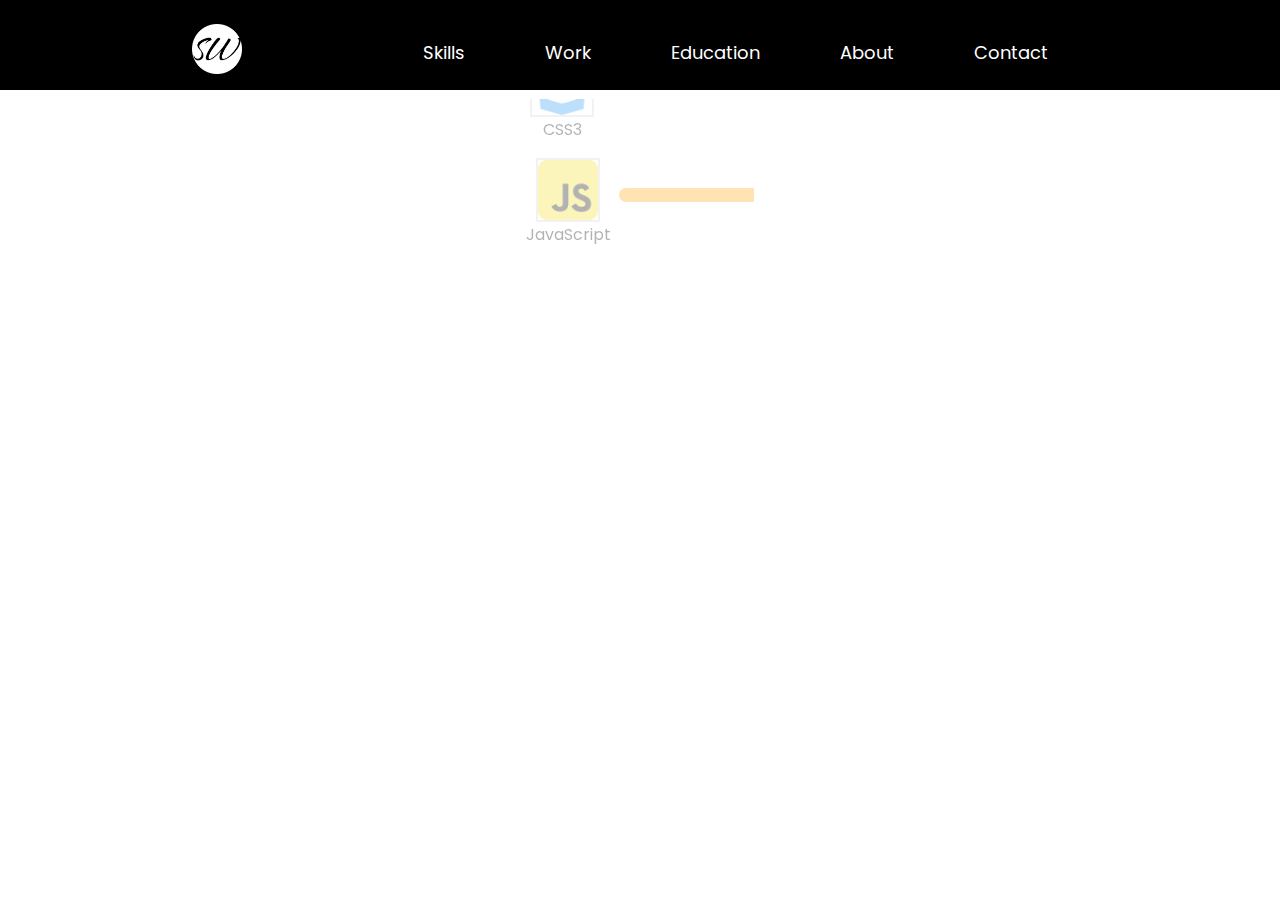
<file: index.html>
<!DOCTYPE html>
<html lang="en">

<head>
    <meta charset="UTF-8">
    <meta http-equiv="X-UA-Compatible" content="IE=edge">
    <meta name="viewport" content="width=device-width, initial-scale=1.0">
    <title>About me | Snehal Warke</title>
    <link rel="shortcut icon" href="./favicon/favicon-32x32.png" type="image/x-icon">
    <link rel="stylesheet" href="./css/style.css">
    <link rel="stylesheet" href="./css/skills.css">
</head>

<body>
    <nav class="navbar showNav">
        <div class="flexnav">
            <div class="logo marginLeft">
                <!-- <img src="./favicon/android-chrome-192x192.png" class="logo" alt=""> -->
                <img src="./favicon/android-chrome-192x192.png" alt="logo">
            </div>
            <div class="marginRight hide">
                <ul class="list2">
                    <li> <a href="#">Skills</a> </li>
                    <li> <a href="./projects.html">Work</a> </li>
                    <li> <a href="./education.html">Education</a> </li>
                    <li> <a href="./about.html">About</a> </li>
                    <li> <a href="./contact.html">Contact</a> </li>
                </ul>
            </div>
            <div class="cross marginRight">
                <div class="hamA"></div>
                <div class="hamC"></div>
            </div>

            <div class="hamBurger marginRight">
                <div class="hamB"></div>
                <div class="hamB"></div>
                <div class="hamB"></div>
            </div>
        </div>

        <div class="marginRight show">
            <ul class="list">
                <li> <a href="#">Skills</a> </li>
                <li> <a href="./projects.html">Work</a> </li>
                <li> <a href="./education.html">Education</a> </li>
                <li> <a href="./about.html">About</a> </li>
                <li> <a href="./contact.html">Contact</a> </li>
            </ul>
        </div>



    </nav>

    <section class="relate">
        <div id="skills">
            <div>
                <h1>The Tech-Stack I am good at :</h1>

                <div class="scaleInfo ">
                    <div class=" skillsInfo ">
                        <img src="./assets/html.png" alt="">
                        <div>HTML5</div>
                    </div>

                    <div class="scale1"></div>
                    <span class="sc1"></span>
                    <div class="per">100%</div>
                </div>

                <div class="scaleInfo ">
                    <div class=" skillsInfo ">
                        <img src="./assets/css.png" alt="">
                        <div>CSS3</div>
                    </div>

                    <div class="scale2"></div>
                    <span class="sc2"></span>
                    <div class="per">100%</div>
                </div>

                <div class="scaleInfo ">
                    <div class=" skillsInfo ">
                        <img src="./assets/js.png" alt="">
                        <div>JavaScript</div>
                    </div>

                    <div class="scale3"></div>
                    <span class="sc3"></span>
                    <div class="per">100%</div>
                </div>

                <div class="scaleInfo ">
                    <div class=" skillsInfo ">
                        <img src="./assets/jquery.png" alt="">
                        <div>JQuery</div>
                    </div>

                    <div class="scale4"></div>
                    <span class="sc4"></span>
                    <div class="per">100%</div>
                </div>

                <div class="scaleInfo ">
                    <div class=" skillsInfo ">
                        <img src="./assets/c.png" alt="">
                        <div>C Lang</div>
                    </div>

                    <div class="scale5"></div>
                    <span class="sc5"></span>
                    <div class="per">100%</div>
                </div>
            </div>


            <div class="skillsPic">
                <video autoplay loop src="./assets/sneCode.mp4" alt=""  >

            </div>
        </div>
    </section>

</body>
<script src="./js/jquery-3.6.0.min.js"></script>
<script src="./js/jquery.js"></script>
<script src="./js/scriptIdx.js"></script>

</html>
</file>
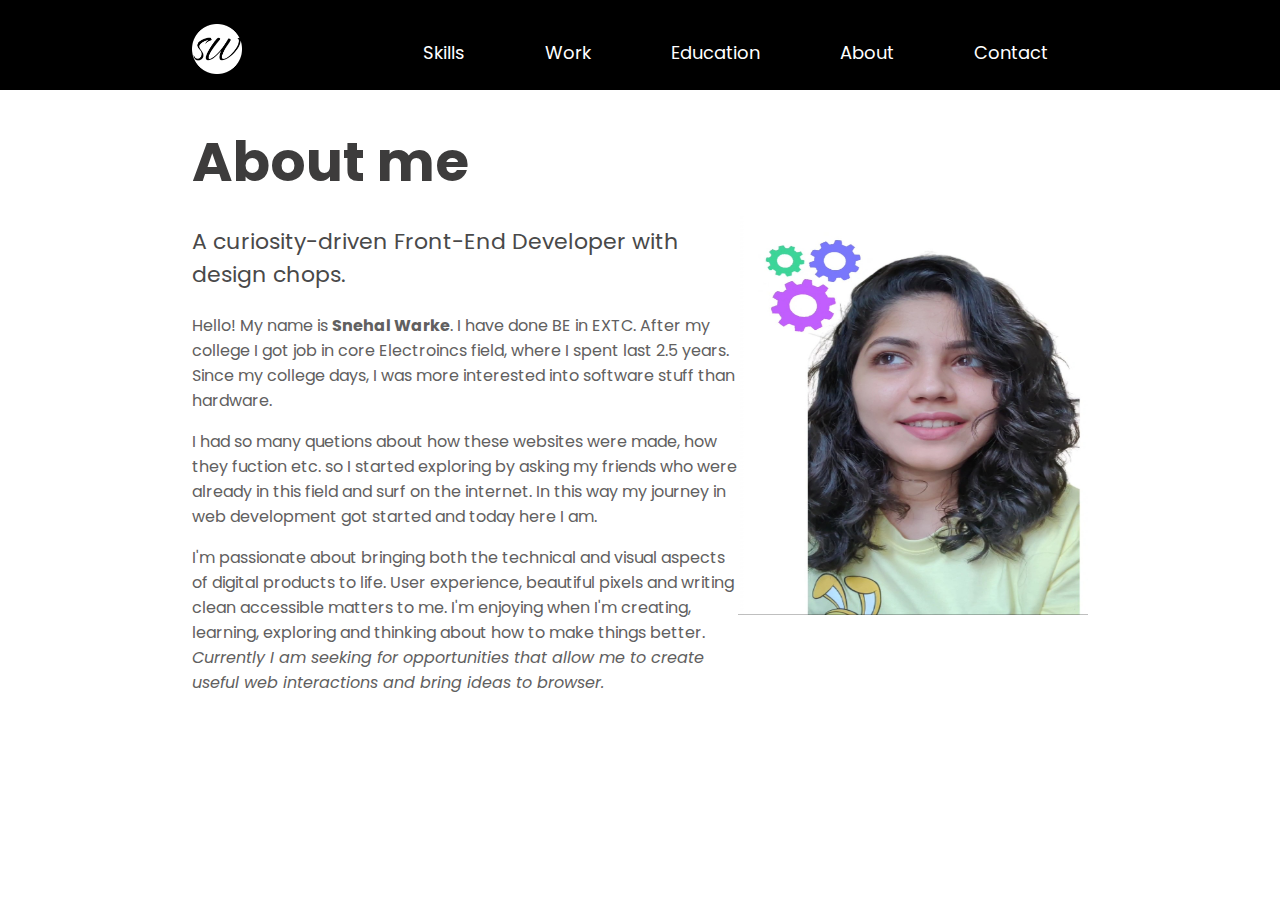
<file: about.html>
<!DOCTYPE html>
<html lang="en">

<head>
    <meta charset="UTF-8">
    <meta http-equiv="X-UA-Compatible" content="IE=edge">
    <meta name="viewport" content="width=device-width, initial-scale=1.0">
    <title>About me | Snehal Warke</title>
    <link rel="shortcut icon" href="./favicon/favicon-32x32.png" type="image/x-icon">
    <link rel="stylesheet" href="./css/style.css">
</head>

<body>
    <nav class="navbar showNav">
        <div class="flexnav">
            <div class="logo marginLeft">
                <!-- <img src="./favicon/android-chrome-192x192.png" class="logo" alt=""> -->
                <img src="./favicon/android-chrome-192x192.png" alt="logo">
            </div>
            <div class="marginRight hide">
                <ul class="list2">
                    <li> <a href="./index.html">Skills</a> </li>
                    <li> <a href="./projects.html">Work</a> </li>
                    <li> <a href="./education.html">Education</a> </li>
                    <li> <a href="./about.html">About</a> </li>
                    <li> <a href="./contact.html">Contact</a> </li>
                </ul>
            </div>
            <div class="cross marginRight">
                <div class="hamA"></div>
                <div class="hamC"></div>
            </div>

            <div class="hamBurger marginRight">
                <div class="hamB"></div>
                <div class="hamB"></div>
                <div class="hamB"></div>
            </div>
        </div>

        <div class="marginRight show">
            <ul class="list">
                <li> <a href="./index.html">Skills</a> </li>
                <li> <a href="./projects.html">Work</a> </li>
                <li> <a href="./education.html">Education</a> </li>
                <li> <a href="./about.html">About</a> </li>
                <li> <a href="./contact.html">Contact</a> </li>
            </ul>
        </div>



    </nav>

    <section class="relate">
        <div id="About">
            <div class="abtInfo">
                <h1>About me</h1>
                <p>A curiosity-driven Front-End Developer with design chops.</p>
                <p class="abtPara">Hello! My name is <strong>Snehal Warke</strong>. I have done BE in EXTC. After my
                    college I got job in core Electroincs field, where I spent last 2.5 years. Since my college days,
                    I was more interested into software stuff than hardware.
                <p class="abtPara">
                    I had so many quetions about how these websites were made, how they fuction etc. so I started
                    exploring by asking my friends
                    who were already in this field and surf on the internet. In this way my journey in web development
                    got
                    started and today here I am.
                <p class="abtPara"> I'm passionate about bringing both the
                    technical and visual aspects of digital products
                    to life. User experience, beautiful pixels and writing clean accessible matters to me.
                    I'm enjoying when I'm creating, learning, exploring and thinking about how to make things better.
                    <em>Currently I
                        am seeking for opportunities that allow me to create useful web interactions and bring ideas to
                        browser.</em>
                </p>

                </p>

            </div>
            <div class="abtPic">
                <img src="./assets/SNECOVERPIC.jpg" alt="">

            </div>
        </div>
    </section>

</body>

<script src="./js/scriptIdx.js"></script>

</html>
</file>
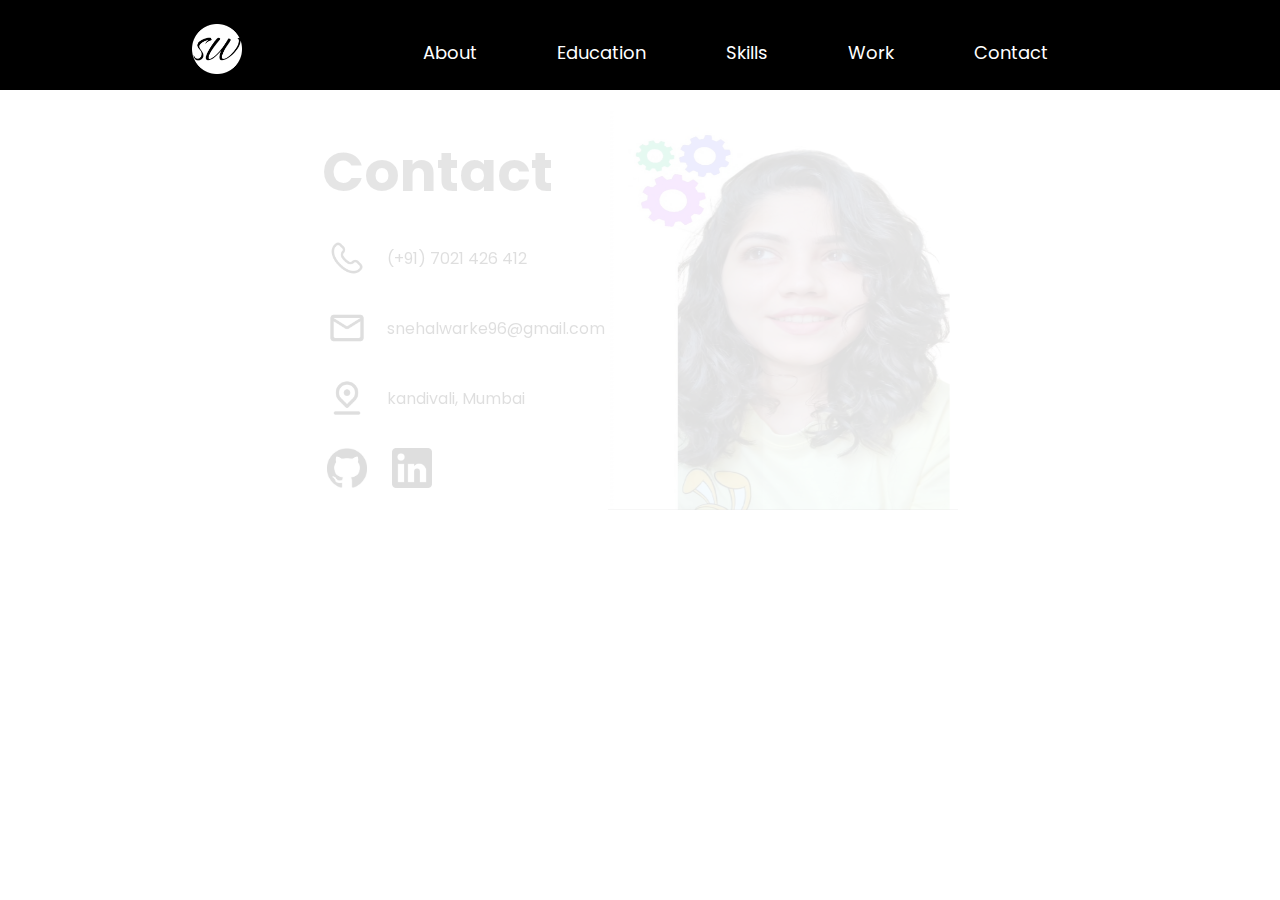
<file: contact.html>
<!DOCTYPE html>
<html lang="en">

<head>
    <meta charset="UTF-8">
    <meta http-equiv="X-UA-Compatible" content="IE=edge">
    <meta name="viewport" content="width=device-width, initial-scale=1.0">
    <title>Contact me | Snehal Warke</title>
    <link rel="shortcut icon" href="./favicon/favicon-32x32.png" type="image/x-icon">
    <link rel="stylesheet" href="./css/style.css">
    <link rel="stylesheet" href="./css/cont.css">
</head>

<body>
    <nav class="navbar showNav">
        <div class="flexnav">
            <div class="logo marginLeft">
                <!-- <img src="./favicon/android-chrome-192x192.png" class="logo" alt=""> -->
                <img src="./favicon/android-chrome-192x192.png" alt="logo">
            </div>
            <div class="marginRight hide">
                <ul class="list2">
                    <li> <a href="./index.html">About</a> </li>
                    <li> <a href="./education.html">Education</a> </li>
                    <li> <a href="./skills.html">Skills</a> </li>
                    <li> <a href="./projects.html">Work</a> </li>
                    <li> <a href="./contact.html">Contact</a> </li>
                </ul>
            </div>
            <div class="cross marginRight">
                <div class="hamA"></div>
                <div class="hamC"></div>
            </div>

            <div class="hamBurger marginRight">
                <div class="hamB"></div>
                <div class="hamB"></div>
                <div class="hamB"></div>
            </div>
        </div>

        <div class="marginRight show">
            <ul class="list">
                <li> <a href="./index.html">About</a> </li>
                <li> <a href="./education.html">Education</a> </li>
                <li> <a href="./skills.html">Skills</a> </li>
                <li> <a href="./projects.html">Work</a> </li>
                <li> <a href="./contact.html">Contact</a> </li>
            </ul>
        </div>



    </nav>
    <section class="relate">
        <div id="contact">


            <div class="contInfo">
                <h1>Contact</h1>
                <div class="conlist">
                    <div> <img src="./assets/con1.png" alt=""> (+91) 7021 426 412 </div>
                    <div> <img src="./assets/con2.png" alt=""> snehalwarke96@gmail.com</div>
                    <div> <img src="./assets/con3.png" alt=""> kandivali, Mumbai</div>
                    <div> <a href="https://github.com/snehalwarke96"><img src="./assets/github.png" alt=""></a><a
                            href="https://www.linkedin.com/feed/"><img src="./assets/linkdin.png" alt=""></a>
                    </div>
                </div>

            </div>
            <div class="abtPic">
                <img src="./assets/SNECOVERPIC.jpg" alt="">

            </div>
        </div>
    </section>

</body>
<script src="./js/jquery-3.6.0.min.js"></script>
<script src="./js/jquery.js"></script>
<script src="./js/scriptIdx.js"></script>

</html>
</file>
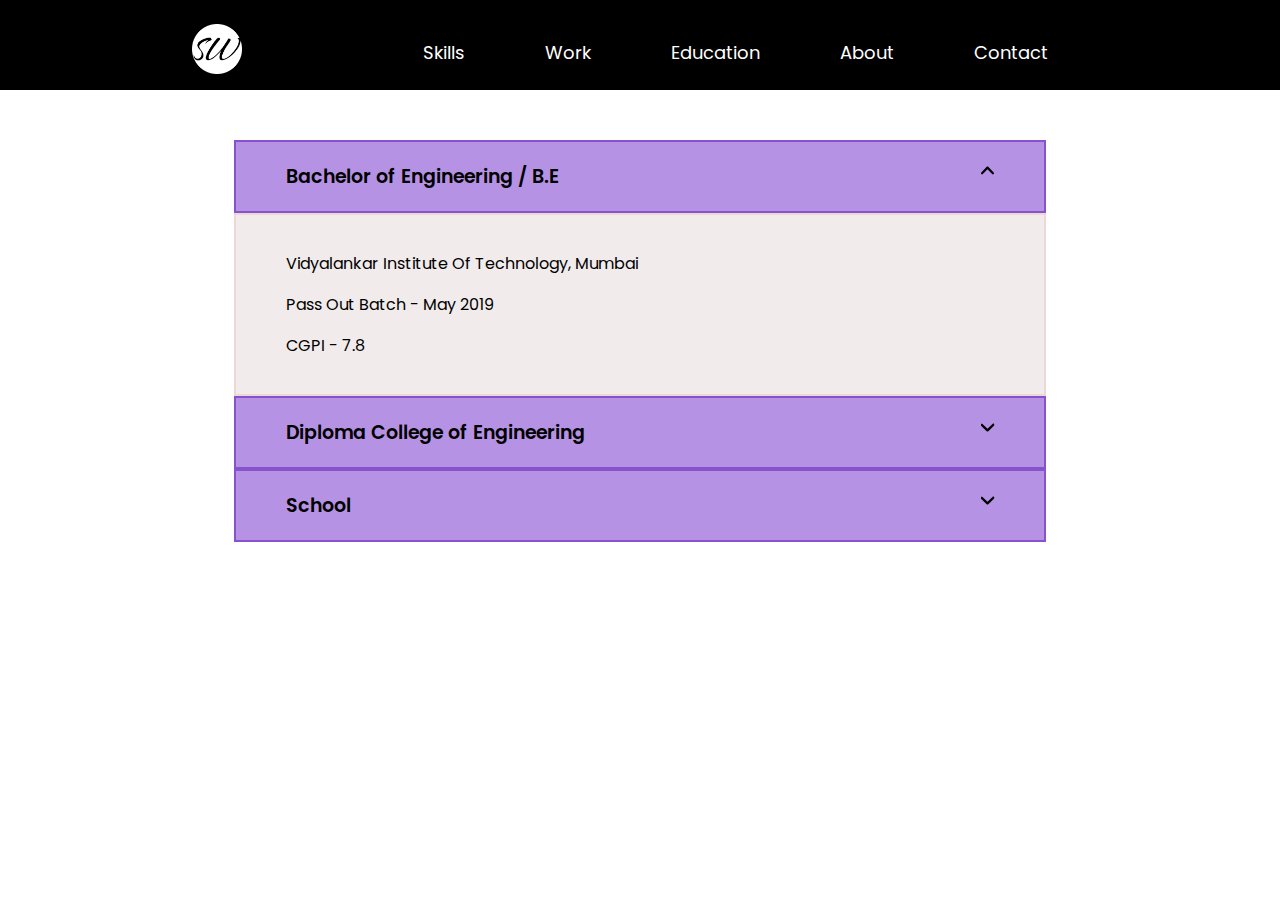
<file: education.html>
<!DOCTYPE html>
<html lang="en">

<head>
    <meta charset="UTF-8">
    <meta http-equiv="X-UA-Compatible" content="IE=edge">
    <meta name="viewport" content="width=device-width, initial-scale=1.0">
    <title>Education Details | Snehal Warke</title>
    <link rel="shortcut icon" href="./favicon/favicon-32x32.png" type="image/x-icon">
    <link rel="stylesheet" href="./css/style.css">
    <link rel="stylesheet" href="./css/edu.css">
</head>

<nav class="navbar showNav">
    <div class="flexnav">
        <div class="logo marginLeft">
            <!-- <img src="./favicon/android-chrome-192x192.png" class="logo" alt=""> -->
            <img src="./favicon/android-chrome-192x192.png" alt="logo">
        </div>
        <div class="marginRight hide">
            <ul class="list2">
                <li> <a href="./index.html">Skills</a> </li>
                <li> <a href="./projects.html">Work</a> </li>
                <li> <a href="./education.html">Education</a> </li>
                <li> <a href="./about.html">About</a> </li>
                <li> <a href="./contact.html">Contact</a> </li>
            </ul>
        </div>
        <div class="cross marginRight">
            <div class="hamA"></div>
            <div class="hamC"></div>
        </div>

        <div class="hamBurger marginRight">
            <div class="hamB"></div>
            <div class="hamB"></div>
            <div class="hamB"></div>
        </div>
    </div>

    <div class="marginRight show">
        <ul class="list">
            <li> <a href="./index.html">Skills</a> </li>
            <li> <a href="./projects.html">Work</a> </li>
            <li> <a href="./education.html">Education</a> </li>
            <li> <a href="./about.html">About</a> </li>
            <li> <a href="./contact.html">Contact</a> </li>
        </ul>
    </div>



</nav>

    <section class="relate">
        <div id="Education">
        <div class="clg ">
            <div class="colgDeg">
                <div class="bold">
                    Bachelor of Engineering / B.E
                </div>

                <div class="Cdown Cup">
                    <img class="imgProp" src="./assets/angle-up-solid.svg" alt="">
                </div>
            </div>
            <div id="comDet" class="colgDetails detNone">
            <p>Vidyalankar Institute Of Technology, Mumbai</p>
            <p>Pass Out Batch - May 2019</p>
            <p>CGPI - 7.8 </p>
            </div>
        </div>

        <div class="diploma">
            <div class="colgDeg">
                <div class="bold">
                    Diploma College of Engineering 
                </div>

                <div  class="Ddown Dup">
                    <img class="imgProp" src="./assets/angle-up-solid.svg" alt="">
                </div>
            </div>
            <div id="comDet" class="diplomaDetails detNone">
            <p>Premlila Vithaldas Polytechnic, Mumbai</p>
            <p>Pass Out Batch - May 2016</p>
            <p>Percentage - 81% </p>
            </div>
        </div>
        
        <div class="school">
            <div class="colgDeg">
                <div class="bold">
                    School
                </div>

                <div  class="Sdown Sup">
                    <img class="imgProp" src="./assets/angle-up-solid.svg" alt="">
                </div>
            </div>
            <div class="schoolDetails detNone">
            <p>Sane Guruji Vidyalaya, Mumbai</p>
            <p>Pass Out Batch - 2012</p>
            <p>Percentage - 86.18% </p>
            </div>
        </div>
    </div>
    </section>

</body>
<script src="./js/jquery-3.6.0.min.js"></script>
<script src="./js/script.js"></script>
<script src="./js/scriptIdx.js"></script>

</html>
</file>
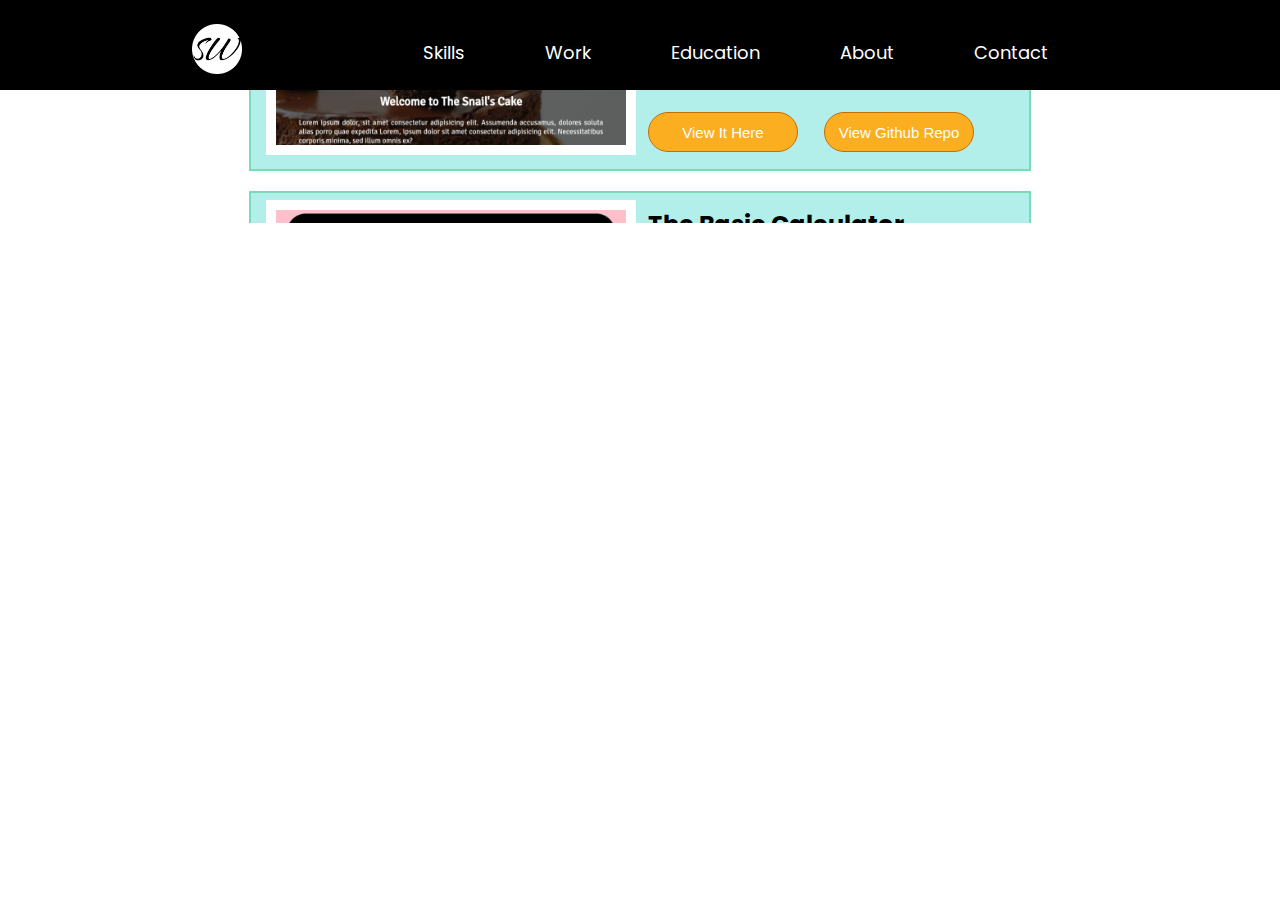
<file: projects.html>
<!DOCTYPE html>
<html lang="en">

<head>
    <meta charset="UTF-8">
    <meta http-equiv="X-UA-Compatible" content="IE=edge">
    <meta name="viewport" content="width=device-width, initial-scale=1.0">
    <title>About me | Snehal Warke</title>
    <link rel="shortcut icon" href="./favicon/favicon-32x32.png" type="image/x-icon">
    <link rel="stylesheet" href="./css/style.css">
    <link rel="stylesheet" href="./css/work.css">
</head>

<body>
    <nav class="navbar showNav">
        <div class="flexnav">
            <div class="logo marginLeft">
                <!-- <img src="./favicon/android-chrome-192x192.png" class="logo" alt=""> -->
                <img src="./favicon/android-chrome-192x192.png" alt="logo">
            </div>
            <div class="marginRight hide">
                <ul class="list2">
                    <li> <a href="./index.html">Skills</a> </li>
                    <li> <a href="./projects.html">Work</a> </li>
                    <li> <a href="./education.html">Education</a> </li>
                    <li> <a href="./about.html">About</a> </li>
                    <li> <a href="./contact.html">Contact</a> </li>
                </ul>
            </div>
            <div class="cross marginRight">
                <div class="hamA"></div>
                <div class="hamC"></div>
            </div>

            <div class="hamBurger marginRight">
                <div class="hamB"></div>
                <div class="hamB"></div>
                <div class="hamB"></div>
            </div>
        </div>

        <div class="marginRight show">
            <ul class="list">
                <li> <a href="./index.html">Skills</a> </li>
                <li> <a href="./projects.html">Work</a> </li>
                <li> <a href="./education.html">Education</a> </li>
                <li> <a href="./about.html">About</a> </li>
                <li> <a href="./contact.html">Contact</a> </li>
            </ul>
        </div>



    </nav>

    <section class="relate" id="projects">
        <div >
            <h1>Responsive Websites I've Built</h1>
            <div class="proj1">

                <div><img src="./assets/proj3.jpg" alt=""></div>
                <div class="proj1Data">
                    <h2>Clone Website</h2>
                    <p>I tried to clone ankur Warikoo website from scratch just for my learning interest.</p>
                    <p><img src="./assets/html.png" alt=""><img src="./assets/css.png" alt=""><img src="./assets/js.png" alt=""></p>
                    <div> <a href="https://snehalwarke96.github.io/Landing-Page/" target="_blank"><button> View It
                                Here</button></a> <a href="https://github.com/snehalwarke96/Landing-Page"
                            target="_blank"><button> View Github Repo</button></a></div>
                </div>
            </div>

            <div class="proj1">

                <div><img src="./assets/proj4.jpg" alt=""></div>
                <div class="proj1Data">
                    <h2>The Landing Page</h2>
                    <p>This is the cake selling webpage.</p>
                    <p><img src="./assets/html.png" alt=""><img src="./assets/css.png" alt=""><img src="./assets/js.png" alt=""></p>
                    <div> <a href="https://snehalwarke96.github.io/Cakewebpage/" target="_blank"><button> View It
                                Here</button></a> <a href="https://github.com/snehalwarke96/Cakewebpage"
                            target="_blank"><button> View Github Repo</button></a></div>
                </div>
            </div>

            <div class="proj1">

                <div><img src="./assets/proj1.jpg" alt=""></div>
                <div class="proj1Data">
                    <h2>The Basic Calculator</h2>
                    <p>This is the basic calculator where user can make add, sub, mult and division operation.</p>
                    <p><img src="./assets/html.png" alt=""><img src="./assets/css.png" alt=""><img src="./assets/js.png" alt=""></p>
                    <div> <a href="https://snehalwarke96.github.io/Calculator/" target="_blank"><button> View It
                                Here</button></a> <a href="https://github.com/snehalwarke96/Calculator"
                            target="_blank"><button> View Github Repo</button></a></div>
                </div>
            </div>

            <div class="proj1">

                <div><img src="./assets/proj2.jpg" alt=""></div>
                <div class="proj1Data">
                    <h2>the Clock</h2>
                    <p>This is the clock which shows current time.</p>
                    <p><img src="./assets/html.png" alt=""><img src="./assets/css.png" alt=""><img src="./assets/js.png" alt=""></p>
                    <div> <a href="https://snehalwarke96.github.io/Clock/" target="_blank"><button> View It
                                Here</button></a> <a href="https://github.com/snehalwarke96/Clock"
                            target="_blank"><button> View Github Repo</button></a></div>
                </div>
            </div>


        </div>
    </section>

</body>
<script src="./js/jquery-3.6.0.min.js"></script>
<script src="./js/jquery.js"></script>
<script src="./js/scriptIdx.js"></script>
</html>
</file>
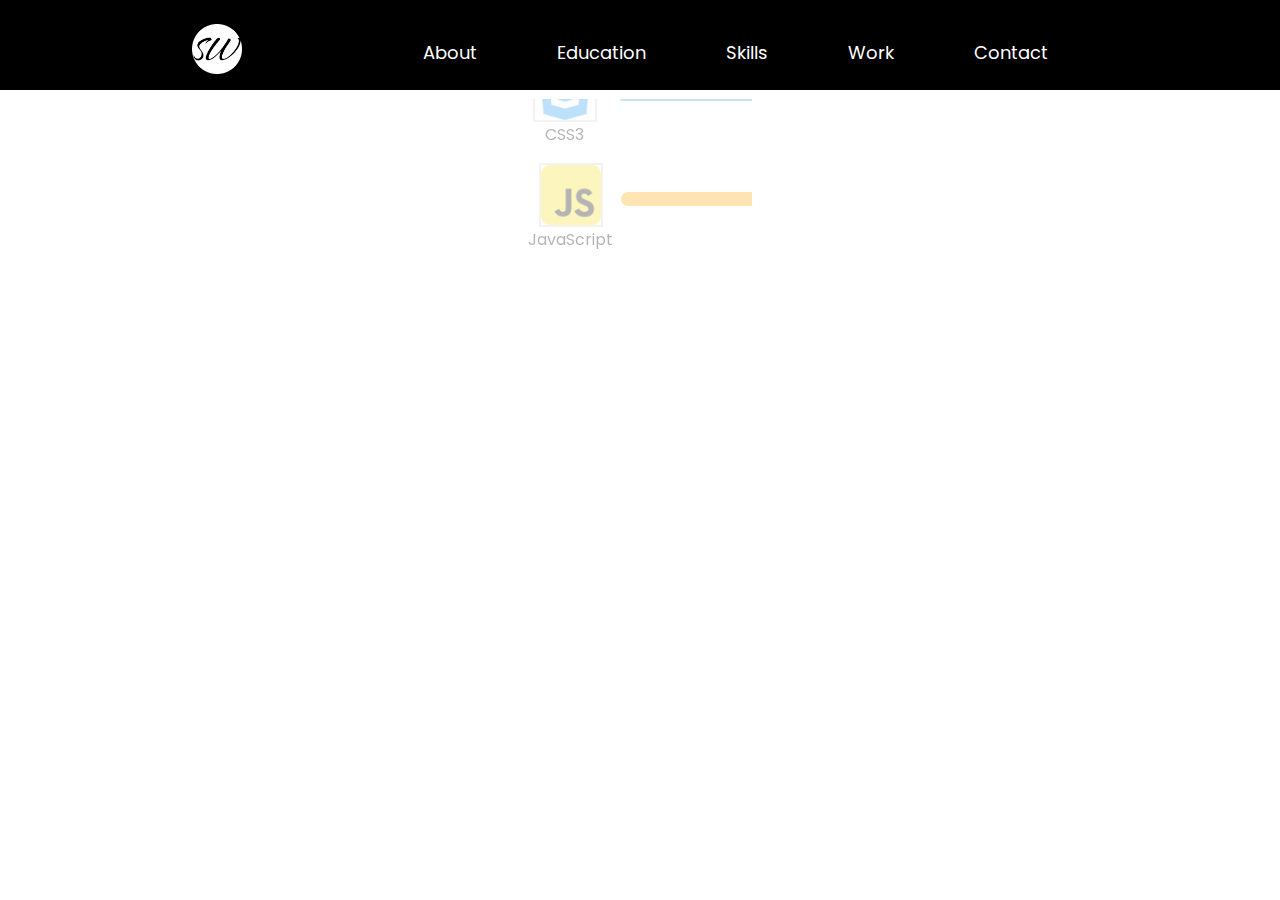
<file: skills.html>
<!DOCTYPE html>
<html lang="en">

<head>
    <meta charset="UTF-8">
    <meta http-equiv="X-UA-Compatible" content="IE=edge">
    <meta name="viewport" content="width=device-width, initial-scale=1.0">
    <title>About me | Snehal Warke</title>
    <link rel="shortcut icon" href="./favicon/favicon-32x32.png" type="image/x-icon">
    <link rel="stylesheet" href="./css/style.css">
    <link rel="stylesheet" href="./css/skills.css">
</head>

<body>
    <nav class="navbar showNav">
        <div class="flexnav">
            <div class="logo marginLeft">
                <!-- <img src="./favicon/android-chrome-192x192.png" class="logo" alt=""> -->
                <img src="./favicon/android-chrome-192x192.png" alt="logo">
            </div>
            <div class="marginRight hide">
                <ul class="list2">
                    <li> <a href="./index.html">About</a> </li>
                    <li> <a href="./education.html">Education</a> </li>
                    <li> <a href="./skills.html">Skills</a> </li>
                    <li> <a href="./projects.html">Work</a> </li>
                    <li> <a href="./contact.html">Contact</a> </li>
                </ul>
            </div>
            <div class="cross marginRight">
                <div class="hamA"></div>
                <div class="hamC"></div>
            </div>

            <div class="hamBurger marginRight">
                <div class="hamB"></div>
                <div class="hamB"></div>
                <div class="hamB"></div>
            </div>
        </div>

        <div class="marginRight show">
            <ul class="list">
                <li> <a href="./index.html">About</a> </li>
                <li> <a href="./education.html">Education</a> </li>
                <li> <a href="./skills.html">Skills</a> </li>
                <li> <a href="./projects.html">Work</a> </li>
                <li> <a href="./contact.html">Contact</a> </li>
            </ul>
        </div>



    </nav>

    <section class="relate">
        <div id="skills">
            <div>
                <h1>The Tech-Stack I am good at :</h1>

                <div class="scaleInfo ">
                    <div class=" skillsInfo ">
                        <img src="./assets/html.png" alt="">
                        <div>HTML5</div>
                    </div>

                    <div class="scale1"></div>
                    <span class="sc1"></span>
                    <div class="per">100%</div>
                </div>

                <div class="scaleInfo ">
                    <div class=" skillsInfo ">
                        <img src="./assets/css.png" alt="">
                        <div>CSS3</div>
                    </div>

                    <div class="scale2"></div>
                    <span class="sc2"></span>
                    <div class="per">100%</div>
                </div>

                <div class="scaleInfo ">
                    <div class=" skillsInfo ">
                        <img src="./assets/js.png" alt="">
                        <div>JavaScript</div>
                    </div>

                    <div class="scale3"></div>
                    <span class="sc3"></span>
                    <div class="per">100%</div>
                </div>

                <div class="scaleInfo ">
                    <div class=" skillsInfo ">
                        <img src="./assets/jquery.png" alt="">
                        <div>JQuery</div>
                    </div>

                    <div class="scale4"></div>
                    <span class="sc4"></span>
                    <div class="per">100%</div>
                </div>

                <div class="scaleInfo ">
                    <div class=" skillsInfo ">
                        <img src="./assets/c.png" alt="">
                        <div>C Lang</div>
                    </div>

                    <div class="scale5"></div>
                    <span class="sc5"></span>
                    <div class="per">100%</div>
                </div>
            </div>


            <div class="skillsPic">
                <video src="./assets/sneCode.mp4" alt="" autoplay loop>

            </div>
        </div>
    </section>

</body>
<script src="./js/jquery-3.6.0.min.js"></script>
<script src="./js/jquery.js"></script>
<script src="./js/scriptIdx.js"></script>

</html>
</file>
<file: css/style.css>
@import url('https://fonts.googleapis.com/css2?family=Caveat:wght@500&family=Dancing+Script&family=Lato&family=Libre+Baskerville&family=Poppins&family=Roboto:wght@300&family=Signika+Negative&family=Tapestry&display=swap');


body {
    margin: 0;
    padding: 0;
    box-sizing: border-box;
    font-family: 'Poppins', sans-serif;
    
    /* background-color: black; */
}

.hamBurger{
    display: none;

}

.relate{
    /* background-color: pink; */
    width: auto;
    height: auto;
    display: flex;
    justify-content: center;
}

.marginLeft{
    margin-left: 15vw;
    
}
.marginRight{
    margin-right: 15vw;
}

.logo img {
    width: 50px;
    filter: invert();
}
.logo:hover {
    filter: invert();
    /* cursor: pointer; */
}

.showNav
{
    height: 80vh;
    padding-top: 10px;
    background-color: black;
}

.navbar {

    background-color: black;
    height: 80px;

}


.flexnav{
    display: flex;
    justify-content: space-between;
    align-items: center;
    margin-top: 13px;
}








.list,.list2 {
    display: flex;
    
}

.list li, .list2 li {
    list-style: none;
    margin:0px 30px;
}

.list li a, .list2 li a {
    text-decoration: none;
    color: white;
    font-size: 18px;
    padding: 10px;
}
.list2 li  :hover {
    cursor: pointer;
    color: gray;
   
}

#About{
    
    position:absolute;
    display: flex;
    flex-direction: row;
   align-items: center;
   padding-bottom: 15px;
   margin-top: 30px;

   width: 60vw;

 

 
}

.abtPic img{
    width: 350px;
    height: 400px;
    /* border: 2px solid black; */
   
}


h1{
    /* position: absolute; */
    font-size: 55px;
    font-weight: bold;
    margin: 0px 0px 0px 0px;
    padding: 0px 0px 0px 0px;
    color: rgb(61, 60, 60);
}

.abtInfo{
    font-size: 22px;
    /* border: 2px solid black; */
    /* margin: 0px; */
    color: rgb(73, 73, 73);
    /* position: absolute; */
}

.abtPara{
    font-size: 16px;
    color: rgb(97, 96, 96); 
}

.hamA{
    width: 20px;
    border-top: 2px solid #f7f3f3 ;
    padding-bottom:-10px ;
    transform: rotate(50deg);
}
.hamC{
    width: 20px;
    border-top: 2px solid #f7f3f3 ;
    padding-bottom:-15px ;
    transform: rotate(-50deg);
}




.cross{
display: none;
}

.hamB{
    width: 40px;
    border-top: 2px solid white ;
    padding-bottom:5px ;
}




@media screen and (max-width: 1300px) {
    #About{
        width: 70vw;
    }
    
}

@media screen and (max-width: 1100px) {
    #About{
        width: 80vw;
    }
    .list, .cross, .hamBurger {
        display: none;
        /* background-color: aqua; */
        
    }
    .marginLeft{
        margin-left: 10vw;
        
    }
    .marginRight{
        margin-right: 10vw;
    }
       
}

    

@media screen and (max-width: 900px) {
    #About{
        width: 87vw;
    }
    .list li  :hover{
        cursor: pointer;
        color: gray;
       
       
    }
    
    .list , .hide{
        display: none;
        /* background-color: aqua; */
        
    }
    .list li {
        list-style: none;
        margin:40px 0px;
        
       
    }
    .show{
        /* background-color: aqua; */
        display: block;
        display: flex;
        justify-content: center;
        align-items: center;
    }
    .list li a{
        font-size: 22px;
       
    }
    .hamBurger{
        display: block;
        
    }
    /* .flexnav{
        display: flex;
        justify-content: space-between;
        align-items: center;
    } */
  

    h1{
        /* position: absolute; */
        font-size: 30px;
        
    }

    .abtInfo{
        font-size: 15px;
    }
    
    .abtPara{
        font-size: 12px;
    }

    .abtPic img{
        width: 250px;
        height: 300px;
        /* border: 2px solid black; */
       
    }
    
}

@media screen and (max-width: 600px) {
    #About{
        flex-wrap: wrap;
        /* align-items: center; */
        justify-content: center;
    }

    .abtPic img{
        width: 200px;
        height: 250px;
        /* border: 2px solid black; */
       
    }
    .logo img {
        width: 35px;
    
    }
    .hamB {
        width: 30px;
       
    }
}
</file>
<file: css/skills.css>
/* skills */


#skills{
    position:absolute;
    display: flex;
    align-items: center;
    justify-content: space-around;
    align-content: center;
    width: 60vw;
    height: auto;
    padding-bottom: 15px;
   margin: 30px;
    /* background-color: aqua; */
}

.skillsPic video{
    width: 350px;
    height: 450px;
    /* margin-left: 30px; */
}

.skillsInfo img{
    width: 60px;
    margin-top: 16px;
    border: 2px solid rgb(218, 211, 211);

}
.skillsInfo {
    display: flex;
    flex-direction: column;
    align-items: center;
    justify-content: center;
    align-content: center;
    
    
}

.scale1{
    border: 2px solid rgb(255, 64, 0);
    background-color: rgb(255, 64, 0);
    border-radius: 8px 0px 0px 8px;
    width: 220px;
    height: 10px;
    margin-left: 20px;
}
.sc1{
    border: 2px solid rgb(255, 64, 0);
    border-radius: 0px 8px 8px 0px;
    width: 30px;
    height: 10px;
   
}
.scale2{
    border: 2px solid  rgb(72, 160, 195);
    background-color: rgb(72, 160, 195);
    border-radius: 8px 0px 0px 8px;
    width: 200px;
    height: 10px;
    margin-left: 20px;
}
.sc2{
    border: 2px solid  rgb(72, 160, 195);
    border-radius: 0px 8px 8px 0px;
    width: 50px;
    height: 10px;
}
.scale3{
    border: 2px solid orange;
    background-color: orange;
    border-radius: 8px 0px 0px 8px;
    width: 130px;
    height: 10px;
    margin-left: 8px;
}
.sc3{
    border: 2px solid orange;
    border-radius: 0px 8px 8px 0px;
    width: 120px;
    height: 10px;
}
.scale4{
    border: 2px solid gray;
    background-color: gray;
    border-radius: 8px 0px 0px 8px;
    width: 80px;
    height: 10px;
    margin-left: 20px;
}
.sc4{
    border: 2px solid gray;
    border-radius: 0px 8px 8px 0px;
    width: 170px;
    height: 10px;
}
.scale5{
    border: 2px solid rgb(22, 97, 182);
    background-color: rgb(22, 97, 182);
    border-radius: 8px 0px 0px 8px;
    width: 60px;
    height: 10px;
    margin-left: 20px;
}
.sc5{
    border: 2px solid rgb(22, 97, 182);
    border-radius: 0px 8px 8px 0px;
    width: 190px;
    height: 10px;
}


.scaleInfo{
    display: flex;
    align-items: center;
    justify-content: center;
    align-content: center;   
}

.per{
    margin-left: 8px;
}

h1{
   
    font-size: 22px;
    color: rgb(60, 58, 58);
}

@media screen and (max-width: 1200px) {

    #skills{
        width: 80vw;
    }
    /* .skillsPic{
       display: none;
    } */
}
@media screen and (max-width: 900px) {
    .skillsPic{
        display: none;
     }
    #skills{
        width: 85vw;
        justify-content: center;
    }
   
}
@media screen and (max-width: 550px) {
    .skillsPic{
        display: none;
     }
    #skills{
        width: 85vw;
        justify-content: center;
    }

    .scale1{
        width: 130px;
        height: 6px;
        margin-left: 5px;
    
    }
    .sc1{
        width: 20px;
        height: 6px;
       
    }

    .scale2{
    width: 120px;
    height: 6px;
    margin-left: 5px;
    
}
.sc2{
    width: 30px;
    height: 6px;
}
.scale3{
    width: 80px;
    height: 6px;
    margin-left: -2px;
 
}
.sc3{
    width: 70px;
    height: 6px;
}
.scale4{
    width: 50px;
    height: 6px;
    margin-left: 5px;
   
}
.sc4{
    width: 100px;
    height: 6px;
}
.scale5{
    width: 30px;
    height: 6px;
    margin-left: 5px;
 
}
.sc5{
    width: 120px;
    height: 6px;
}

    .skillsInfo img{
        width: 30px;
        margin-top: 16px;
        border: 2px solid rgb(218, 211, 211);
    
    }

    
    
    h1{
        font-size: 15px;
      
 
    }

     div{
        font-size: 12px;

    }
   
}
</file>
<file: css/cont.css>
.conlist img{
    width: 40px;
    
    margin-right: 15px;
    padding: 5px;
}
.conlist img:hover{
    /* filter: invert(1); */
    
     border: 2px solid black;
     border-radius: 50%;
   

}
.conlist div{
    /* list-style: none; */
    display: flex;
    margin-bottom: 20px;
    align-items: center;
    
}

#contact{
    margin:20px;
    display: flex;
    /* background-color: aqua; */
    justify-content: space-evenly;
    align-items: flex-start;
    width: 50vw;
}

 h1{
    font-size: 55px;
    font-weight: bold;
    margin:20px 0px;
    color: rgb(61, 60, 60);
}

@media screen and (max-width: 510px) {
    h1{
        font-size: 40px;
    }
    .conlist img{
        width: 30px;
        
        margin-right: 15px;
        padding: 5px;
    }

    .conlist div{
       font-size: 15px;
        
    }

    #contact{
        flex-wrap: wrap;
    }

}
</file>
<file: css/edu.css>
/* edu */


#Education{
    margin-top: 50px;
    position:absolute;
    
    }
    
    
    .colgDeg{
        display: flex;
        justify-content: space-between;
        align-content: center;
        background-color: rgb(182, 146, 229);
        border: 2px solid rgb(136, 82, 207);
        padding: 20px;
        /* margin: 0px 20px; */
        width: 60vw;
    }
    
    .colgDeg div{
        margin-left: 30px;
        
    }
    
    .diplomaDetails {
        background-color: rgb(241, 235, 235);
        border: 2px solid rgb(237, 216, 216);
        padding: 20px 50px;
        display: block;
        /* border: 2px solid black; */
        
        
    }
    .schoolDetails{
        background-color: rgb(241, 235, 235);
        border: 2px solid rgb(237, 216, 216);
        padding: 20px 50px;
        display: block;
        /* border: 2px solid black; */
        
        
    }
    
    .detNone{
        display: none;
    }
    .colgDetails{
        background-color: rgb(241, 235, 235);
        border: 2px solid rgb(237, 216, 216);
        padding: 20px 50px;
        display: block;  
    }
    
    
    .Cdown img{
        transform: rotate(180deg);
        
    }
    
    .Cup img{
        transform: rotate(0deg);
    }
    .Dup img{
        transform: rotate(0deg);
    }
    .Sup img{
        transform: rotate(0deg);
    }
    
    .Sdown img{
        transform: rotate(180deg);
       
    }

    .imgProp{
        height: 18px;
        /* filter: invert(); */
        margin-right: 30px;
    }
    
    .Ddown img{
   
        transform: rotate(180deg);
    }

    .bold{
        font-size: 19px;
        font-weight: 600;
    }


    @media screen and (max-width: 900px) {
    .colgDeg{
        width: 80vw;
       
    }
}

    @media screen and (max-width: 600px) {
        .colgDeg{
            width: 85vw;
            padding: 10px;
        }
    
        .bold{
            font-size: 15px;
            font-weight: 300;
        }
        p{
            font-size: 12px;
        }

        .imgProp{
            height: 15px;
            /* filter: invert(); */
            margin-right: 10px;
        }

        .colgDetails, .diplomaDetails, .schoolDetails{
            padding: 10px 20px;
        }

        .colgDeg div{
            margin-left: 10px;
            
        }
    }

     @media screen and (max-width: 400px) {
        .colgDeg{
            width: 85vw;
            padding: 5px;
        }
    
        .bold{
            font-size: 12px;
            font-weight: 300;
        }
        p{
            font-size: 8px;
        }

        .imgProp{
            height: 10px;
         /* filter: invert();  */
            margin-right: 10px;
        }

        .colgDetails, .diplomaDetails, .schoolDetails{
            padding: 10px 10px;
        }
        .colgDeg div{
            margin-left: 5px;
            
        }
    }
</file>
<file: css/work.css>
.relate{
    align-items: center;
    justify-content: center;
    /* background-color: aqua; */
}

.proj1 img{
    width: 350px;
    margin: 2px 10px;
    border: 10px solid white;
}

.proj1 button{
    width: 150px;
    margin-right: 20px;
    height: 40px;
    border: 1px solid  rgb(199, 109, 7);
    background-color: rgb(251,174,31);
    padding: 3px;
    cursor: pointer;
    transform: all 1s ease in;
    border-radius: 20px;
    color: white;
    font-size: 15px;
}

.proj1Data{
    display: flex;
    flex-direction: column;
    justify-content: space-around;
    align-items: flex-start;
}

.proj1Data img{
    width: 20px;
    border: 0px solid white;
}
.proj1{
    /* position: absolute; */
    background-color: rgb(178, 238, 234);
    display: flex;
    padding: 5px;
    /* justify-content: space-between; */
    /* align-items: flex-end; */
    margin-bottom: 20px;
    border: 2px solid rgb(120, 221, 181);
    width: 60vw;
    
}



h2 , p , button{
    margin: 2px;
}

.proj1:hover{
    border: 2px solid;
}

button:hover{
    background-color:  rgb(219, 98, 16);
    transform: scale(1.05); 

}
h1{
    font-size: 22px;
    margin: 20px 0px;
    color: rgb(60, 58, 58);
}



@media screen and (max-width: 1200px) {

    .proj1{
        width: 80vw;
    }

}
@media screen and (max-width: 900px) {

    .proj1{
        width: 85vw;
    }
    .proj1 img{
        width: 250px;

    }
    .proj1Data img{
        width: 20px;
    }
    

}

@media screen and (max-width: 760px) {
    .proj1 img{
        width: 200px;
    }
    .proj1Data img{
        width: 20px;
    }
    h2{
        font-size: 15px;
    }
      p , button{
        font-size: 12px;
    }
    h1{
        font-size: 18px;
    
    }
    .proj1 button{
        width: 120px;
        margin-right: 10px;
        height: 33px;
        font-size: 12px;
        
    }
}

@media screen and (max-width: 610px) {

h2{
    font-size: 13px;
}
h1{
    text-align: center;
    font-size: 16px;
}
p , button{
    font-size: 10px;
}
.proj1 button{
    width: 100px;
    margin-right: 10px;
    height: 25px;
    font-size: 10px;
    
}
.proj1 img{
    width: 150px;
   
}
.proj1Data img{
    width: 15px;
    
}

}


@media screen and (max-width: 500px) {
    .proj1{
        flex-wrap: wrap;
        width: 55vw;
        align-items: center;
        justify-content: center;
}
.proj1Data{
    align-items: center;
}

.proj1 button{
 display: flex;
 justify-content: center;
 align-items: center;
 margin:4px;
 padding: 0px;
/* color: aqua; */
 /* text-decoration: underline; */   
}
.proj1 a{

 text-decoration: none;   
}
}

@media screen and (max-width: 320px) {
    .proj1{
        flex-wrap: wrap;
}
h2{
    font-size: 10px;
}
h1{
    font-size: 12px;
}
p , button{
    font-size: 8px;
}
.proj1 button{
    width: 80px;
    /* margin-right: 10px; */
    height: 25px;
    font-size: 8px;
    
}

.proj1 img{
    width: 100px;
   
}
.proj1Data img{
    width: 10px;
    
}

}
</file>
